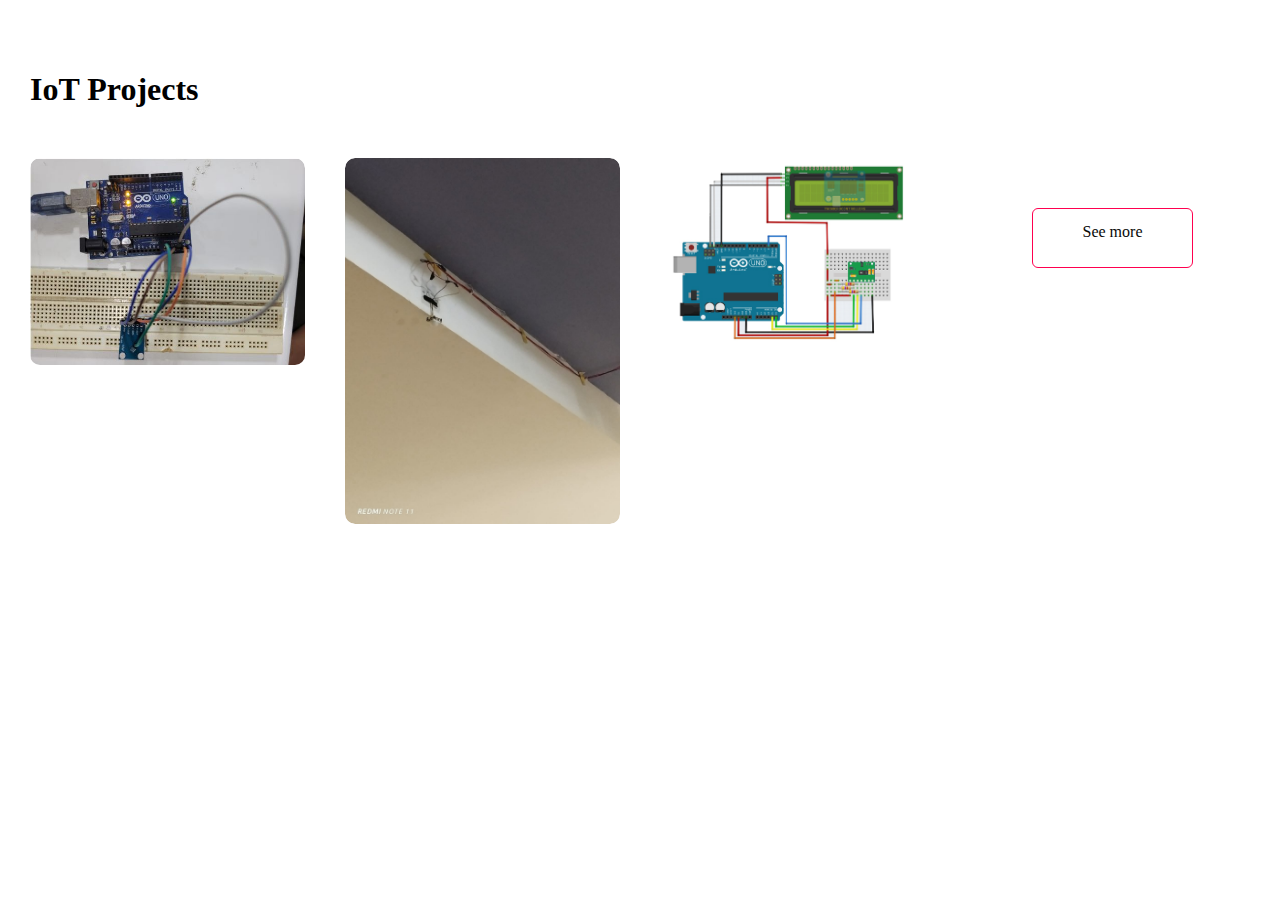
<file: iot.html>
<!DOCTYPE html>
<html lang="en">
<head>
    <meta charset="UTF-8">
    <meta name="viewport" content="width=device-width, initial-scale=1.0">
    <link rel="stylesheet" href="style.css">
    <title>IoT Projects</title>
</head>
<body>
    <div id="portfolio">
        <div class="container">
            <h1 class="subtitle">IoT Projects</h1>
            <div class="work-list">
                <div class="work">
                    <img src="tilt-sensor.jpg" width="30%" padding="20px">
                    <div class="layer">
                        <h3>Floor Leveling with Tilt sensor</h3>
                        <p>Interfaced ADXL-335 with<br> ARDUINO UNO to get <br>approximate tilt angle.</p>
                        
                    </div>
                    </div>   
                <div class="work">
                    <img src="staircase.jpg" width="30%" padding="20px">
                    <div class="layer">
                        <h3>Staircase Lightning</h3>
                        <p>Used PIR sensor to detect object <br>nearby and thus make<br> the device work</p>
                        
                    </div>
                </div>
                <div class="work">
                    <img src="oximeter.jpg" width="40%" padding="20px">
                    <div class="layer">
                        <h3>Pulse Oximeter</h3>
                        <p>Worked along with seniors to detect <br>pulse and oxygen levels using<br> MAX30100 interfaced <br>with ARDUINO UNO</p>
                        
                    </div>
                </div>
                <div>
                <a href="Seemore.html" class="btn">See more</a> 
                </div> 
            </div>
        </div>
   </div>
</body>
</html>
</file>
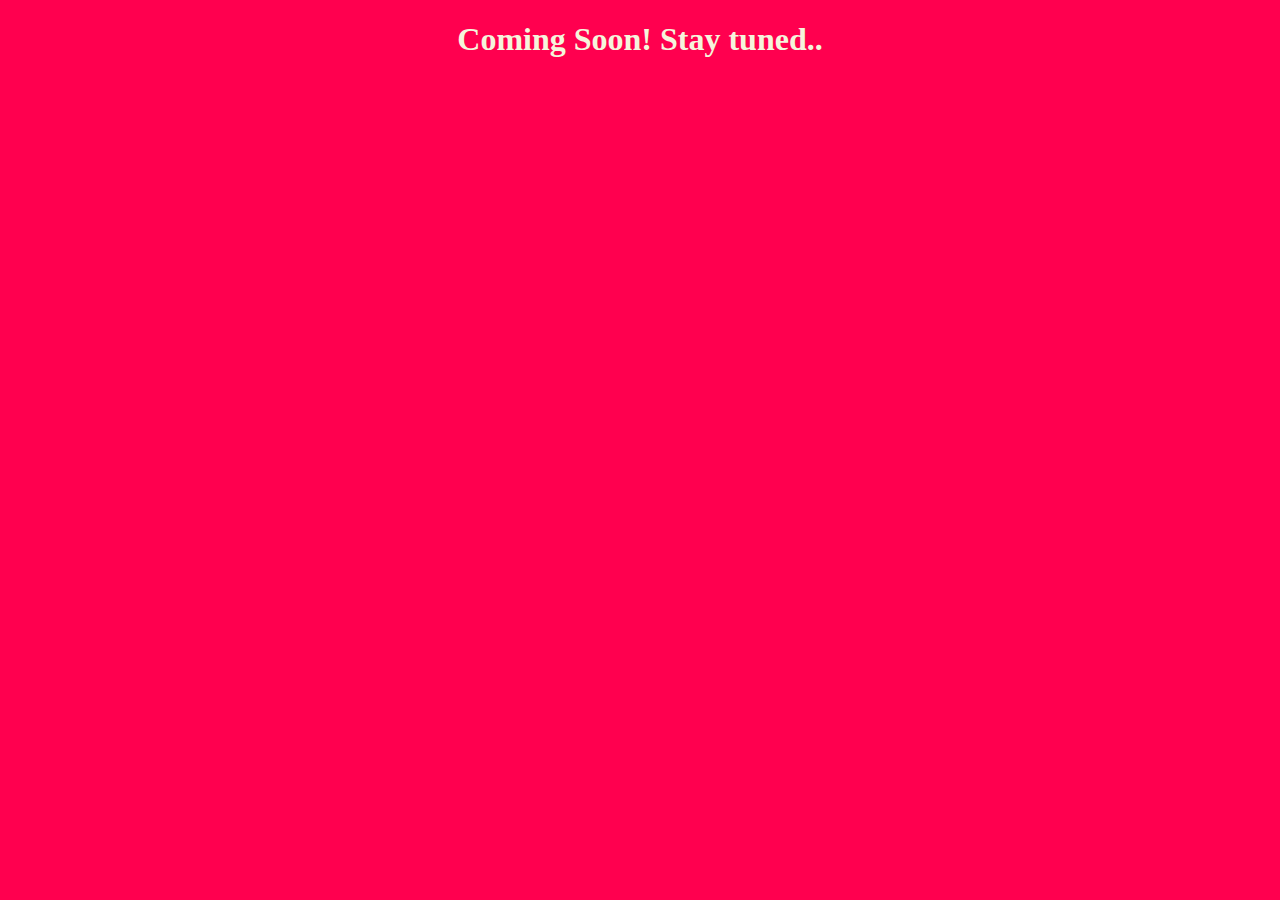
<file: Seemore.html>
<!DOCTYPE html>
<html lang="en">
<head>
    <meta charset="UTF-8">
    <meta http-equiv="X-UA-Compatible" content="IE=edge">
    <meta name="viewport" content="width=device-width, initial-scale=1.0">
    <title>See more</title>
</head>
<body>
    <h1>Coming Soon! Stay tuned..</h1>
    <style>body{background-color: #ff004f}
        h1{text-align: center; 
        color: beige;}
    </style>
</body>
</html>
</file>
<file: style.css>
body{
    margin:0;
}
html{
    scroll-behavior: smooth;
}

.top-container{
    background-image:url("cover.jpeg");
    height: 100vh;
    background-size: cover;
    display: flex;
     justify-content: center;
     /*horizontally center */
    align-items: center;
    /*Vertically center*/
    text-align: center;
}
.top-container h1{
    color: rgb(248, 246, 246);
    font-size: 50px;
    font-family: Impact, Haettenschweiler, 'Arial Narrow Bold', sans-serif;
    letter-spacing: 2px;
}
/*.top-container{
    margin: 50px 5%;
    font-family: sans-serif;
}*/
.navbar{
    display: flex;
    position: fixed;
    background-color: rgb(5, 5, 5);
    width: 100%;
    justify-content: space-between;/*bringing gap between logo and other nav tags*/
    align-items: center;
    box-shadow: 0 4px 8px rgba(0, 0, 0, 0.3);
    transition: background-color 0.4s;
    z-index: 1;
}
    
.navbar ul{
    display: flex;
    list-style-type: none;
}
.navbar i{
    display: none;
    color: #fff;
}
.navbar ul li{
    display: inline-block;
    list-style: none;
    margin: 10px 20px;
}
.navbar ul li a{
    text-decoration: none;
    margin: 0 10px;
    color: rgb(251, 250, 250);
    font-family: cursive;
}

.navbar ul li a:hover{
    color:palevioletred;
}

.navbar.active{
    background-color: black;
}
.navbar.active ul li a{
    color:rgb(10, 10, 10)
}

#about{
    padding: 80px 30px ;
    color: #0c0c0c;
}
.row{
    display: flex;
    justify-content: space-between;
    flex-wrap: wrap;
}
.about-col-1{
    flex-basis: 35%;
}
.about-col-1 img{
    height: 400px;
    border-radius: 15px;
}

.about-col-2{
    flex-basis: 60%;
}

.sub-title{
    font-size: 50px;
    font-weight: 600;
    color: #000000;
}

.tab-titles{
    display:flex;
    margin: 20px 0 40px;
}
.tab-links{
    margin-right: 50px;
    font-size: 18 px;
    font-weight: 500;
    cursor:pointer;
    position: relative;
}
.tab-links::after{
    content: '';
    width: 0;
    height: 3px;
    background: #ff004f;
    position: absolute;
    left: 0;
    bottom: -8px;
    transition: 0.5s;
}
.tab-links.active-link::after{
    width:50%
}

.tab-contents ul li{
    list-style: none;
    margin: 10px 0;
}
.tab-contents ul li span{
    color: #b54769;
    font-size: 14px;
}
.tab-contents{
    display: none;
}
.tab-contents.active-tab{
    display: block;
}
/*portfolio*/
#portfolio{
    padding: 50px 30px;
}
.work-list{
    display: grid;
    grid-template-columns: repeat(auto-fit,minmax(250px,1fr));
    grid-gap: 40px;
    margin-top: 50px;
}
.work{
    border-radius: 10px;
    position:relative;
    overflow:hidden;
}
.work img{
    width: 100%;
    height: auto;
    border-radius: 10px;
    display: block;
    transition: 0.5s;
    z-index: auto;
}
.work-list .btn{
    height: 30px;
    text-align: center;
}
.layer{
    width: 100%;
    height: 0;
    border-radius:10px;
    background:linear-gradient(rgba(252, 251, 251, 0.6),#ff004f);
    position: absolute;
    left: 0;
    bottom: 0;
    overflow: hidden;
    display: flex;
    align-items: left;
    justify-content: center;
    flex-direction: column;
    padding:0 40px;
    text-align:left;
    color: rgb(11, 11, 11);
    transition: height 0.5s;
}
.layer h3{
    font-weight: 1000;
    margin-bottom: 20px;
    
}
.layer a{
    margin-top:20px;
    color:#ff004f;
    text-decoration: none;
    font-size: 18px;
    line-height: 60px;
    background: #fff;
    width: 60px;
    height: 60px;
    border-radius: 50%;
    text-align: center;
}

.work:hover img{
    transform:scale(1.1);
}

.work:hover .layer{
    height: 100%;
}
.btn{
    display: block;
    margin: 50px auto;
    width: fit-content;
    border: 1px solid #ff004f;
    padding: 14px 50px;
    border-radius: 6px;
    text-decoration: none;
    color: #080808;
    transition: background 0.5s;
}
.btn:hover{
    background: #ff004f;
    color:#fff;
}

/*-----------contact----------------*/
#contact{
    padding: 50px 30px;
}
.contact-left{
    flex-basis:35%;
    margin-left: 15px;
}
.contact-right{
    flex-basis:60%;
}
.contact-left i{
    color:#ff004f;
    margin-right:15px;
    margin-left:15px;
    font-size:25px;
}

.social-icons{
    margin-top:30px;
}
.social-icons a{
    text-decoration:none;
    font-size:30px;
    margin-right:15px;
    color:#4a202e;
    display:inline-block;
    transition: transform 0.5s;
}
.social-icons a:hover{
    color:#ff004f;
    transform:translateY(-5px);
}
.btn.btn2{
    display: inline-block;
    background: #ff004f;
}
.contact-right form{
    width:90%;
    margin-left: 15px;
    margin-right: 15px;
}
form input, form textarea{
    width:90%;
    border:0;
    outline:none;
    background: #262626;
    padding: 15px;
    margin: 15px 0;
    color:#fff;
    font-size: 18px;
    border-radius: 6px;
}
form .btn2{
    padding:14px 60px;
    font-size:18px;
    margin-top:20px;
    cursor:pointer;
}
.copyright{
    width:100%;
    text-align:center;
    padding:25px 0;
    background:#262626;
    font-weight:300;
    margin-top: 20px;
    color:#fff ;
}
.copyright i{
    color: #ff004f;
}

@media only screen and (max-width:600px){
   .top-container{
    background-image: url(cover.jpeg);
   } 
   .top-container{
    background-size: cover;
    font-size: 16px;
   }
  
   .navbar i{
    display: block;
    font-size: 25px;
    color: #fff;
   }
   .navbar ul{
    background: #ff004f;
    position: fixed;
    top:0px;
    right: -240px;
    width: 200px;
    height: 100vh;
    padding-top: 30px;
    z-index: 2;
    transition:right 0.5s;
   }
   .navbar ul li{
    display:block;
    position: relative;
    margin: 25px;
   }
   .navbar ul i{
    position: absolute;
    top:25px;
    left: 25px;
    right: 25px;
    cursor: pointer;

   }
 .sub-title{
    font-size: 40px;
   }
   .about-col-1,.about-col-2{
    flex-basis: 100%;
   }
   .about-col-1{
    margin-bottom: 30px;
   }
   .about-col-2{
    font-size: 14px;
   }
   .tab-links{
    font-size: 16px;
    margin-right: 20px;
   }
   .contact-left,.contact-right{
        flex-basis: 100%;
   }
   .copyright{
    font-size: 14px;
   }
}

#msg{
    color:#61b752;
    margin-top: -10px;
    display: block;

}
</file>
